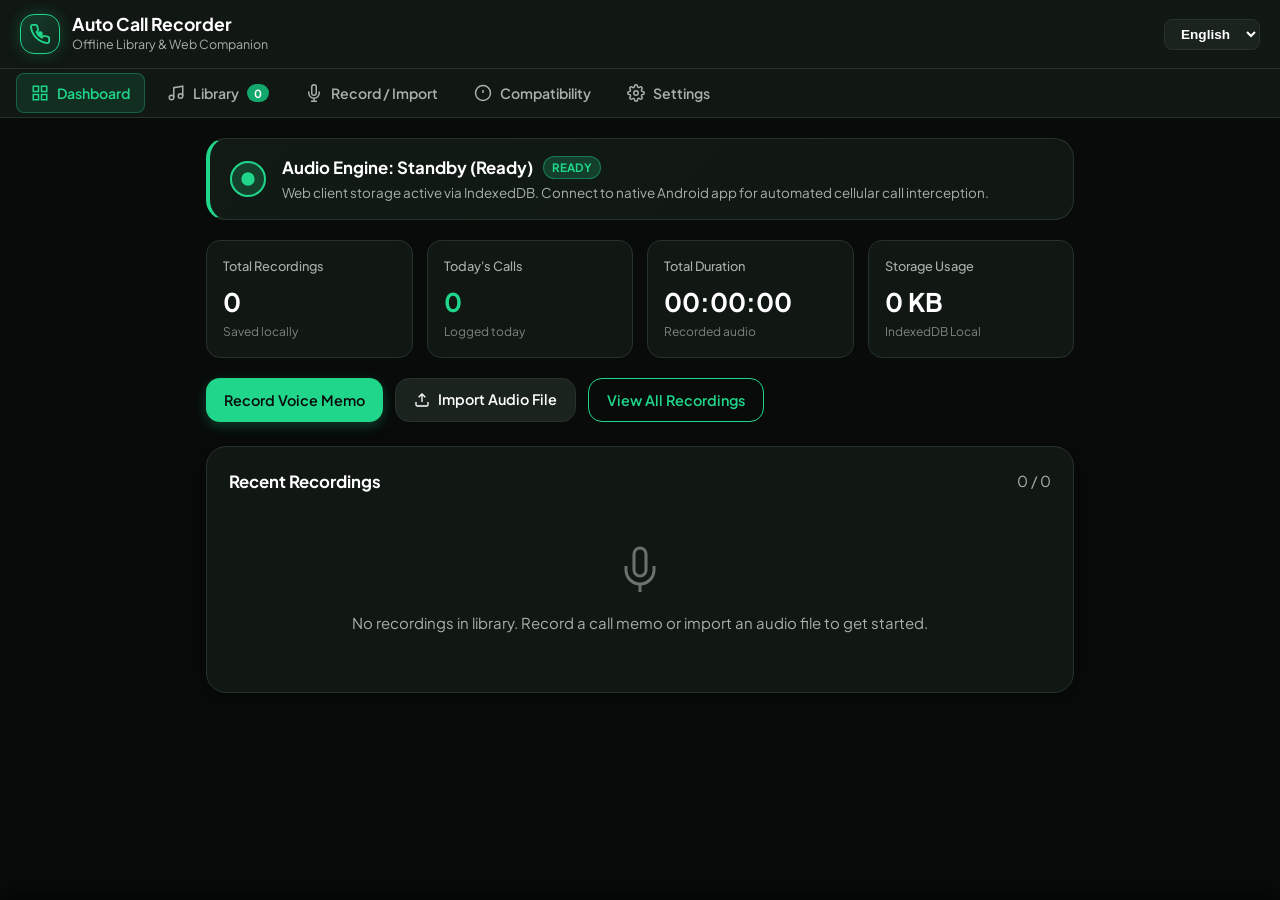
<file: index.html>
<!DOCTYPE html>
<html lang="en">
<head>
  <meta charset="UTF-8">
  <meta name="viewport" content="width=device-width, initial-scale=1.0">
  <title>Auto Call Recorder &amp; Offline Library</title>
  <meta name="description" content="Privacy-first Auto Call Recorder web companion with offline playback, audio player, IndexedDB storage, and metadata management.">
  <link rel="manifest" href="./manifest.json">
  <meta name="theme-color" content="#080B0A">
  <meta name="mobile-web-app-capable" content="yes">
  <meta name="apple-mobile-web-app-capable" content="yes">
  <meta name="apple-mobile-web-app-status-bar-style" content="black-translucent">
  <meta name="apple-mobile-web-app-title" content="Call Recorder">
  <link rel="icon" type="image/png" sizes="192x192" href="./icons/icon-192.png">
  <link rel="apple-touch-icon" href="./icons/icon-192.png">
  <link rel="stylesheet" href="style.css">
  <link rel="preconnect" href="https://fonts.googleapis.com">
  <link rel="preconnect" href="https://fonts.gstatic.com" crossorigin>
  <link href="https://fonts.googleapis.com/css2?family=Plus+Jakarta+Sans:wght@400;500;600;700&display=swap" rel="stylesheet">
</head>
<body>

  <!-- Top App Bar -->
  <header class="app-header">
    <div class="header-left">
      <div class="app-logo">
        <svg viewBox="0 0 24 24" width="22" height="22" fill="none" stroke="currentColor" stroke-width="2" stroke-linecap="round" stroke-linejoin="round">
          <path d="M22 16.92v3a2 2 0 0 1-2.18 2 19.79 19.79 0 0 1-8.63-3.07 19.5 19.5 0 0 1-6-6 19.79 19.79 0 0 1-3.07-8.67A2 2 0 0 1 4.11 2h3a2 2 0 0 1 2 1.72 12.84 12.84 0 0 0 .7 2.81 2 2 0 0 1-.45 2.11L8.09 9.91a16 16 0 0 0 6 6l1.27-1.27a2 2 0 0 1 2.11-.45 12.84 12.84 0 0 0 2.81.7A2 2 0 0 1 22 16.92z"></path>
          <circle cx="12" cy="12" r="3" fill="#20D68A" stroke="none"></circle>
        </svg>
      </div>
      <div>
        <h1 class="app-title" data-i18n="app_title">Auto Call Recorder</h1>
        <p class="app-subtitle" data-i18n="app_tagline">Offline Library &amp; Web Companion</p>
      </div>
    </div>
    <div class="header-right">
      <button id="pwaInstallBtn" class="pwa-install-btn" style="display:none;" aria-label="Install Application">
        <svg viewBox="0 0 24 24" width="15" height="15" fill="none" stroke="currentColor" stroke-width="2"><path d="M21 15v4a2 2 0 0 1-2 2H5a2 2 0 0 1-2-2v-4"></path><polyline points="7 10 12 15 17 10"></polyline><line x1="12" y1="15" x2="12" y2="3"></line></svg>
        <span data-i18n="btn_install_pwa">Install</span>
      </button>
      <select id="languageSelect" class="lang-select" aria-label="Select Language">
        <option value="en">English</option>
        <option value="bn">বাংলা</option>
      </select>
    </div>
  </header>

  <!-- Navigation Tabs -->
  <nav class="nav-tabs" role="tablist">
    <button class="nav-tab active" data-tab="dashboard" role="tab" aria-selected="true">
      <svg viewBox="0 0 24 24" width="18" height="18" fill="none" stroke="currentColor" stroke-width="2"><rect x="3" y="3" width="7" height="7"></rect><rect x="14" y="3" width="7" height="7"></rect><rect x="14" y="14" width="7" height="7"></rect><rect x="3" y="14" width="7" height="7"></rect></svg>
      <span data-i18n="nav_dashboard">Dashboard</span>
    </button>
    <button class="nav-tab" data-tab="library" role="tab" aria-selected="false">
      <svg viewBox="0 0 24 24" width="18" height="18" fill="none" stroke="currentColor" stroke-width="2"><path d="M9 18V5l12-2v13"></path><circle cx="6" cy="18" r="3"></circle><circle cx="18" cy="16" r="3"></circle></svg>
      <span data-i18n="nav_library">Library</span>
      <span class="badge" id="libraryCountBadge">0</span>
    </button>
    <button class="nav-tab" data-tab="recorder" role="tab" aria-selected="false">
      <svg viewBox="0 0 24 24" width="18" height="18" fill="none" stroke="currentColor" stroke-width="2"><path d="M12 1a3 3 0 0 0-3 3v8a3 3 0 0 0 6 0V4a3 3 0 0 0-3-3z"></path><path d="M19 10v2a7 7 0 0 1-14 0v-2"></path><line x1="12" y1="19" x2="12" y2="23"></line><line x1="8" y1="23" x2="16" y2="23"></line></svg>
      <span data-i18n="nav_record">Record / Import</span>
    </button>
    <button class="nav-tab" data-tab="diagnostics" role="tab" aria-selected="false">
      <svg viewBox="0 0 24 24" width="18" height="18" fill="none" stroke="currentColor" stroke-width="2"><circle cx="12" cy="12" r="10"></circle><line x1="12" y1="8" x2="12" y2="12"></line><line x1="12" y1="16" x2="12.01" y2="16"></line></svg>
      <span data-i18n="nav_diagnostics">Compatibility</span>
    </button>
    <button class="nav-tab" data-tab="settings" role="tab" aria-selected="false">
      <svg viewBox="0 0 24 24" width="18" height="18" fill="none" stroke="currentColor" stroke-width="2"><circle cx="12" cy="12" r="3"></circle><path d="M19.4 15a1.65 1.65 0 0 0 .33 1.82l.06.06a2 2 0 0 1 0 2.83 2 2 0 0 1-2.83 0l-.06-.06a1.65 1.65 0 0 0-1.82-.33 1.65 1.65 0 0 0-1 1.51V21a2 2 0 0 1-2 2 2 2 0 0 1-2-2v-.09A1.65 1.65 0 0 0 9 19.4a1.65 1.65 0 0 0-1.82.33l-.06.06a2 2 0 0 1-2.83 0 2 2 0 0 1 0-2.83l.06-.06a1.65 1.65 0 0 0 .33-1.82 1.65 1.65 0 0 0-1.51-1H3a2 2 0 0 1-2-2 2 2 0 0 1 2-2h.09A1.65 1.65 0 0 0 4.6 9a1.65 1.65 0 0 0-.33-1.82l-.06-.06a2 2 0 0 1 0-2.83 2 2 0 0 1 2.83 0l.06.06a1.65 1.65 0 0 0 1.82.33H9a1.65 1.65 0 0 0 1-1.51V3a2 2 0 0 1 2-2 2 2 0 0 1 2 2v.09a1.65 1.65 0 0 0 1 1.51 1.65 1.65 0 0 0 1.82-.33l.06-.06a2 2 0 0 1 2.83 0 2 2 0 0 1 0 2.83l-.06.06a1.65 1.65 0 0 0-.33 1.82V9a1.65 1.65 0 0 0 1.51 1H21a2 2 0 0 1 2 2 2 2 0 0 1-2 2h-.09a1.65 1.65 0 0 0-1.51 1z"></path></svg>
      <span data-i18n="nav_settings">Settings</span>
    </button>
  </nav>

  <main class="main-container">
    <!-- DASHBOARD VIEW -->
    <section id="view-dashboard" class="tab-view active">
      <!-- Status Banner -->
      <div class="status-card" id="statusCard">
        <div class="status-icon-wrap ready" id="statusIcon">
          <div class="pulse-ring"></div>
          <svg viewBox="0 0 24 24" width="20" height="20" fill="currentColor"><circle cx="12" cy="12" r="8"></circle></svg>
        </div>
        <div class="status-content">
          <div class="status-title-row">
            <h2 id="statusTitle" data-i18n="status_ready_title">Audio Engine: Standby (Ready)</h2>
            <span class="status-badge-ready" id="statusBadge" data-i18n="badge_ready">Ready</span>
          </div>
          <p id="statusDesc" data-i18n="status_ready_desc">Web client storage active via IndexedDB. Connect to native Android app for automated cellular call interception.</p>
        </div>
      </div>

      <!-- Quick Metrics Grid -->
      <div class="stats-grid">
        <div class="stat-card">
          <div class="stat-label" data-i18n="stat_total">Total Recordings</div>
          <div class="stat-value" id="statTotalCount">0</div>
          <div class="stat-sub" data-i18n="stat_total_sub">Saved locally</div>
        </div>
        <div class="stat-card">
          <div class="stat-label" data-i18n="stat_today">Today's Calls</div>
          <div class="stat-value text-accent" id="statTodayCount">0</div>
          <div class="stat-sub" data-i18n="stat_today_sub">Logged today</div>
        </div>
        <div class="stat-card">
          <div class="stat-label" data-i18n="stat_duration">Total Duration</div>
          <div class="stat-value" id="statTotalDuration">00:00:00</div>
          <div class="stat-sub" data-i18n="stat_duration_sub">Recorded audio</div>
        </div>
        <div class="stat-card">
          <div class="stat-label" data-i18n="stat_storage">Storage Usage</div>
          <div class="stat-value" id="statStorageUsed">0 KB</div>
          <div class="stat-sub" id="statStorageQuota">IndexedDB Local</div>
        </div>
      </div>

      <!-- Quick Actions -->
      <div class="quick-actions-bar">
        <button class="btn btn-primary" id="btnQuickRecord" data-i18n="btn_quick_record">
          <svg viewBox="0 0 24 24" width="16" height="16" fill="currentColor"><circle cx="12" cy="12" r="6"></circle></svg>
          Record Voice Memo
        </button>
        <label class="btn btn-secondary" for="importFileInput">
          <svg viewBox="0 0 24 24" width="16" height="16" fill="none" stroke="currentColor" stroke-width="2"><path d="M21 15v4a2 2 0 0 1-2 2H5a2 2 0 0 1-2-2v-4"></path><polyline points="17 8 12 3 7 8"></polyline><line x1="12" y1="3" x2="12" y2="15"></line></svg>
          <span data-i18n="btn_import_audio">Import Audio File</span>
          <input type="file" id="importFileInput" accept="audio/*,.mp3,.m4a,.wav,.amr,.aac,.ogg" style="display: none;">
        </label>
        <button class="btn btn-outline" id="btnGoLibrary" data-i18n="btn_view_library">
          View All Recordings
        </button>
      </div>

      <!-- Recent Recordings Card -->
      <div class="card recent-card">
        <div class="card-header">
          <h3 data-i18n="recent_title">Recent Recordings</h3>
          <span class="text-muted" id="recentCountText">0 items</span>
        </div>
        <div class="recent-list" id="recentRecordingsList">
          <div class="empty-state">
            <svg viewBox="0 0 24 24" width="48" height="48" fill="none" stroke="#A8B0AA" stroke-width="1.5"><path d="M12 1a3 3 0 0 0-3 3v8a3 3 0 0 0 6 0V4a3 3 0 0 0-3-3z"></path><path d="M19 10v2a7 7 0 0 1-14 0v-2"></path><line x1="12" y1="19" x2="12" y2="23"></line></svg>
            <p data-i18n="empty_recordings_msg">No recordings in library. Record a call memo or import an audio file to get started.</p>
          </div>
        </div>
      </div>
    </section>

    <!-- LIBRARY VIEW -->
    <section id="view-library" class="tab-view">
      <div class="library-controls">
        <div class="search-input-wrap">
          <svg viewBox="0 0 24 24" width="18" height="18" fill="none" stroke="currentColor" stroke-width="2"><circle cx="11" cy="11" r="8"></circle><line x1="21" y1="21" x2="16.65" y2="16.65"></line></svg>
          <input type="text" id="searchInput" placeholder="Search by contact, phone number, note..." data-i18n-ph="search_placeholder">
          <button id="clearSearchBtn" class="btn-icon" style="display:none;">&times;</button>
        </div>

        <div class="filter-chips" role="radiogroup">
          <button class="chip active" data-filter="all" data-i18n="filter_all">All</button>
          <button class="chip" data-filter="incoming" data-i18n="filter_incoming">Incoming</button>
          <button class="chip" data-filter="outgoing" data-i18n="filter_outgoing">Outgoing</button>
          <button class="chip" data-filter="memo" data-i18n="filter_memo">Memos</button>
          <button class="chip" data-filter="imported" data-i18n="filter_imported">Imported</button>
          <button class="chip" data-filter="starred" data-i18n="filter_starred">★ Starred</button>
        </div>

        <div class="sort-bar">
          <span class="text-muted" id="resultsCount">0 recordings</span>
          <div class="sort-select-wrap">
            <label for="sortSelect" class="text-muted" data-i18n="sort_by">Sort:</label>
            <select id="sortSelect">
              <option value="newest" data-i18n="sort_newest">Newest First</option>
              <option value="oldest" data-i18n="sort_oldest">Oldest First</option>
              <option value="duration" data-i18n="sort_longest">Longest First</option>
              <option value="size" data-i18n="sort_largest">Largest First</option>
            </select>
          </div>
        </div>
      </div>

      <div class="recordings-list" id="recordingsList">
        <!-- Rendered via JS -->
      </div>
    </section>

    <!-- RECORDER / IMPORT VIEW -->
    <section id="view-recorder" class="tab-view">
      <div class="card recorder-card">
        <h2 data-i18n="recorder_tool_title">Voice &amp; Call Memo Recorder</h2>
        <p class="text-muted" data-i18n="recorder_tool_desc">Record a voice memo, conversation note, or microphone audio directly into your offline library using the browser Web Audio API.</p>

        <!-- Live Visualizer Canvas -->
        <div class="visualizer-container">
          <canvas id="visualizerCanvas" width="600" height="120"></canvas>
          <div class="record-time-display" id="recordTimer">00:00.0</div>
        </div>

        <!-- Recording Details Form -->
        <div class="form-row">
          <div class="form-group">
            <label for="recordContactName" data-i18n="label_contact_name">Contact / Title</label>
            <input type="text" id="recordContactName" placeholder="e.g. John Doe / Support Call" data-i18n-ph="ph_contact">
          </div>
          <div class="form-group">
            <label for="recordPhoneNumber" data-i18n="label_phone_number">Phone Number (Optional)</label>
            <input type="tel" id="recordPhoneNumber" placeholder="+1 555-0199" data-i18n-ph="ph_phone">
          </div>
          <div class="form-group">
            <label for="recordCallType" data-i18n="label_call_type">Type</label>
            <select id="recordCallType">
              <option value="incoming" data-i18n="opt_incoming">Incoming Call</option>
              <option value="outgoing" data-i18n="opt_outgoing">Outgoing Call</option>
              <option value="memo" selected data-i18n="opt_memo">Voice Memo / Note</option>
            </select>
          </div>
        </div>

        <div class="recorder-actions">
          <button class="btn btn-record" id="btnRecordStart">
            <span class="record-dot"></span>
            <span id="recordBtnText" data-i18n="btn_start_record">Start Recording</span>
          </button>
          <button class="btn btn-secondary" id="btnRecordPause" disabled data-i18n="btn_pause">Pause</button>
          <button class="btn btn-danger" id="btnRecordCancel" disabled data-i18n="btn_cancel">Cancel</button>
        </div>
      </div>

      <!-- File Import Section -->
      <div class="card import-card">
        <h3 data-i18n="import_section_title">Import External Audio / System Call Recording</h3>
        <p class="text-muted" data-i18n="import_section_desc">Have recordings from Samsung, Xiaomi, or a third-party dialer? Import them into your offline IndexedDB library for instant playback, search, and categorization.</p>

        <div class="drop-zone" id="dropZone">
          <svg viewBox="0 0 24 24" width="40" height="40" fill="none" stroke="#20D68A" stroke-width="2"><path d="M21 15v4a2 2 0 0 1-2 2H5a2 2 0 0 1-2-2v-4"></path><polyline points="17 8 12 3 7 8"></polyline><line x1="12" y1="3" x2="12" y2="15"></line></svg>
          <p><strong data-i18n="drop_title">Click or drag audio file here</strong></p>
          <span class="text-muted" data-i18n="drop_support">Supports MP3, M4A, AAC, WAV, AMR, OGG</span>
          <input type="file" id="dropFileInput" accept="audio/*,.mp3,.m4a,.wav,.amr,.aac,.ogg" style="display:none;">
        </div>
      </div>
    </section>

    <!-- COMPATIBILITY / DIAGNOSTICS VIEW -->
    <section id="view-diagnostics" class="tab-view">
      <div class="card">
        <h2 data-i18n="compat_title">Android &amp; Browser Compatibility Engine</h2>
        <p class="text-muted" data-i18n="compat_subtitle">Transparent diagnostic report explaining audio source constraints and legal privacy standards.</p>

        <div class="diag-table">
          <div class="diag-row">
            <div class="diag-col-name">
              <strong data-i18n="diag_platform">Active Platform</strong>
              <small class="text-muted" data-i18n="diag_platform_sub">Environment detection</small>
            </div>
            <div class="diag-col-val" id="diagPlatformText">Web Browser (IndexedDB Storage)</div>
          </div>
          <div class="diag-row">
            <div class="diag-col-name">
              <strong data-i18n="diag_cellular">Direct 2-Way Cellular Audio</strong>
              <small class="text-muted" data-i18n="diag_cellular_sub">Google Android 9/10+ Security Sandbox</small>
            </div>
            <div class="diag-col-val text-warning" data-i18n="diag_cellular_val">Restricted by Android OS</div>
          </div>
          <div class="diag-row">
            <div class="diag-col-name">
              <strong data-i18n="diag_voice_comm">Voice Communication AudioSource</strong>
              <small class="text-muted" data-i18n="diag_voice_comm_sub">Hardware acoustic echo cancelled source</small>
            </div>
            <div class="diag-col-val text-accent" data-i18n="diag_voice_comm_val">Supported (Native App)</div>
          </div>
          <div class="diag-row">
            <div class="diag-col-name">
              <strong data-i18n="diag_speaker">Speakerphone 2-Way Recording</strong>
              <small class="text-muted" data-i18n="diag_speaker_sub">Acoustic capture of remote + local caller</small>
            </div>
            <div class="diag-col-val text-accent" data-i18n="diag_speaker_val">Supported (100% Reliable)</div>
          </div>
          <div class="diag-row">
            <div class="diag-col-name">
              <strong data-i18n="diag_privacy">Privacy Indicators &amp; Notification</strong>
              <small class="text-muted" data-i18n="diag_privacy_sub">Android 12+ green mic pill &amp; foreground status</small>
            </div>
            <div class="diag-col-val text-accent" data-i18n="diag_privacy_val">Strictly Compliant</div>
          </div>
        </div>

        <div class="info-box">
          <h4 data-i18n="why_notice_title">Why doesn't any third-party app record direct cellular audio on modern Android?</h4>
          <p data-i18n="why_notice_p1">Starting with Android 9 (Pie) and finalized in Android 10, Google removed the permission for third-party applications to tap into raw cellular call audio (VOICE_CALL). In 2022, Google further restricted the Accessibility API to prevent apps from covertly bypassing this security barrier.</p>
          <p data-i18n="why_notice_p2"><strong>Our Ethical &amp; Supported Approach:</strong> We utilize Android's authorized <code>AudioSource.VOICE_COMMUNICATION</code> and <code>AudioSource.MIC</code> with telephony state monitoring. Turning on speakerphone during calls allows capturing both voices cleanly without exploiting system vulnerabilities or violating privacy laws.</p>
        </div>
      </div>
    </section>

    <!-- SETTINGS VIEW -->
    <section id="view-settings" class="tab-view">
      <div class="card">
        <h2 data-i18n="settings_preferences_title">Application Preferences</h2>

        <div class="settings-group">
          <h4 data-i18n="settings_lang_title">Language / ভাষা</h4>
          <div class="settings-item">
            <div>
              <strong data-i18n="settings_lang_label">Interface Language</strong>
              <p class="text-muted" data-i18n="settings_lang_desc">Switch all application text between English and Bengali</p>
            </div>
            <select id="settingsLanguageSelect">
              <option value="en">English</option>
              <option value="bn">বাংলা (Bengali)</option>
            </select>
          </div>
        </div>

        <div class="settings-group">
          <h4 data-i18n="settings_storage_title">Storage &amp; Backup</h4>
          <div class="settings-item">
            <div>
              <strong data-i18n="settings_storage_mode">Storage Engine</strong>
              <p class="text-muted" data-i18n="settings_storage_desc">Offline IndexedDB (Web) / Scoped Storage Recordings (Android)</p>
            </div>
            <span class="badge" data-i18n="badge_local_only">100% Local</span>
          </div>

          <div class="settings-item">
            <div>
              <strong data-i18n="settings_export_backup">Export Recordings (JSON &amp; Metadata)</strong>
              <p class="text-muted" data-i18n="settings_export_desc">Download a backup file containing all recording entries</p>
            </div>
            <button class="btn btn-secondary" id="btnExportJson" data-i18n="btn_export">Export Backup</button>
          </div>

          <div class="settings-item">
            <div>
              <strong data-i18n="settings_clear_all">Clear All Local Recordings</strong>
              <p class="text-muted" data-i18n="settings_clear_desc">Permanently remove all audio files stored in this browser's IndexedDB</p>
            </div>
            <button class="btn btn-danger" id="btnClearDatabase" data-i18n="btn_clear_db">Clear Data</button>
          </div>
        </div>

        <div class="settings-group">
          <h4 data-i18n="settings_privacy_title">Privacy &amp; Security</h4>
          <p class="text-muted" data-i18n="privacy_desc">This application has NO server, NO tracking, and NO cloud upload. All audio recordings remain strictly on your physical device. We never sell, transmit, or inspect your personal call logs.</p>
        </div>
      </div>
    </section>
  </main>

  <!-- Persistent Bottom Audio Player Bar -->
  <div class="audio-player-bar" id="audioPlayerBar">
    <div class="player-info">
      <div class="player-avatar" id="playerAvatar">
        <svg viewBox="0 0 24 24" width="18" height="18" fill="none" stroke="currentColor" stroke-width="2"><path d="M22 16.92v3a2 2 0 0 1-2.18 2 19.79 19.79 0 0 1-8.63-3.07 19.5 19.5 0 0 1-6-6 19.79 19.79 0 0 1-3.07-8.67A2 2 0 0 1 4.11 2h3a2 2 0 0 1 2 1.72 12.84 12.84 0 0 0 .7 2.81 2 2 0 0 1-.45 2.11L8.09 9.91a16 16 0 0 0 6 6l1.27-1.27a2 2 0 0 1 2.11-.45 12.84 12.84 0 0 0 2.81.7A2 2 0 0 1 22 16.92z"></path></svg>
      </div>
      <div class="player-text">
        <div class="player-title" id="playerTitle">No recording selected</div>
        <div class="player-sub" id="playerSub">--:--</div>
      </div>
    </div>

    <div class="player-controls">
      <button class="player-btn" id="playerBtnRewind" aria-label="Rewind 5 seconds" title="-5s">
        <svg viewBox="0 0 24 24" width="18" height="18" fill="none" stroke="currentColor" stroke-width="2"><path d="M11 19l-9-7 9-7v14z"></path><path d="M22 19l-9-7 9-7v14z"></path></svg>
      </button>
      <button class="player-btn play-main" id="playerBtnPlay" aria-label="Play or Pause">
        <svg id="playIcon" viewBox="0 0 24 24" width="22" height="22" fill="currentColor"><polygon points="5 3 19 12 5 21 5 3"></polygon></svg>
        <svg id="pauseIcon" viewBox="0 0 24 24" width="22" height="22" fill="currentColor" style="display:none;"><rect x="6" y="4" width="4" height="16"></rect><rect x="14" y="4" width="4" height="16"></rect></svg>
      </button>
      <button class="player-btn" id="playerBtnForward" aria-label="Forward 5 seconds" title="+5s">
        <svg viewBox="0 0 24 24" width="18" height="18" fill="none" stroke="currentColor" stroke-width="2"><path d="M13 19l9-7-9-7v14z"></path><path d="M2 19l9-7-9-7v14z"></path></svg>
      </button>
      <button class="player-btn speed-btn" id="playerBtnSpeed" title="Playback speed">1.0x</button>
    </div>

    <div class="player-timeline">
      <span class="time-label" id="playerCurrentTime">00:00</span>
      <input type="range" class="seek-slider" id="playerSeekSlider" min="0" max="100" value="0" step="0.1" aria-label="Audio Timeline">
      <span class="time-label" id="playerTotalTime">00:00</span>
    </div>

    <button class="player-btn close-btn" id="playerBtnClose" aria-label="Close audio player">&times;</button>
  </div>

  <!-- Rename Modal -->
  <div class="modal" id="renameModal">
    <div class="modal-card">
      <h3 data-i18n="modal_rename_title">Rename Recording</h3>
      <input type="text" id="renameInput" class="modal-input" placeholder="Enter title or contact note...">
      <div class="modal-actions">
        <button class="btn btn-secondary" id="btnCancelRename" data-i18n="btn_cancel">Cancel</button>
        <button class="btn btn-primary" id="btnSaveRename" data-i18n="btn_save">Save</button>
      </div>
    </div>
  </div>

  <!-- Native Audio Element -->
  <audio id="nativeAudio"></audio>

  <script src="app.js"></script>
</body>
</html>
</file>
<file: style.css>
/* Auto Call Recorder - Premium Dark Theme */
:root {
  --bg-main: #080B0A;
  --bg-card: #111713;
  --bg-card-hover: #16201a;
  --bg-surface: #1A231D;
  --border-color: #26332A;
  --accent-primary: #20D68A;
  --accent-secondary: #12A76B;
  --accent-glow: rgba(32, 214, 138, 0.25);
  --text-main: #FFFFFF;
  --text-secondary: #A8B0AA;
  --text-muted: #7A857D;
  --warning: #F4C542;
  --error: #F05D5E;
  --radius-sm: 8px;
  --radius-md: 14px;
  --radius-lg: 20px;
  --radius-full: 9999px;
  --font-family: 'Plus Jakarta Sans', -apple-system, BlinkMacSystemFont, "Segoe UI", Roboto, sans-serif;
}

* {
  box-sizing: border-box;
  margin: 0;
  padding: 0;
}

body {
  background-color: var(--bg-main);
  color: var(--text-main);
  font-family: var(--font-family);
  font-size: 15px;
  line-height: 1.5;
  min-height: 100vh;
  display: flex;
  flex-direction: column;
  padding-bottom: 90px;
  -webkit-font-smoothing: antialiased;
}

/* Header */
.app-header {
  background-color: var(--bg-card);
  border-bottom: 1px solid var(--border-color);
  padding: 14px 20px;
  display: flex;
  justify-content: space-between;
  align-items: center;
  position: sticky;
  top: 0;
  z-index: 50;
}

.header-left {
  display: flex;
  align-items: center;
  gap: 12px;
}

.app-logo {
  width: 40px;
  height: 40px;
  border-radius: var(--radius-md);
  background: linear-gradient(135deg, rgba(32, 214, 138, 0.2), rgba(18, 167, 107, 0.1));
  border: 1px solid var(--accent-primary);
  display: flex;
  align-items: center;
  justify-content: center;
  color: var(--accent-primary);
  box-shadow: 0 0 15px var(--accent-glow);
}

.app-title {
  font-size: 1.1rem;
  font-weight: 700;
  color: var(--text-main);
  line-height: 1.2;
}

.app-subtitle {
  font-size: 0.78rem;
  color: var(--text-secondary);
}

.header-right {
  display: flex;
  align-items: center;
  gap: 8px;
}

.pwa-install-btn {
  background-color: var(--accent-primary);
  color: #080B0A;
  border: none;
  border-radius: var(--radius-sm);
  padding: 6px 12px;
  font-family: inherit;
  font-size: 0.85rem;
  font-weight: 700;
  display: inline-flex;
  align-items: center;
  gap: 6px;
  cursor: pointer;
  box-shadow: 0 0 10px var(--accent-glow);
  transition: all 0.2s;
}

.pwa-install-btn:hover {
  background-color: #27ea98;
  transform: translateY(-1px);
}

.lang-select {
  background-color: var(--bg-surface);
  color: var(--text-main);
  border: 1px solid var(--border-color);
  border-radius: var(--radius-sm);
  padding: 6px 12px;
  font-size: 0.85rem;
  font-weight: 600;
  cursor: pointer;
  outline: none;
  transition: border-color 0.2s;
}

.lang-select:focus {
  border-color: var(--accent-primary);
}

/* Navigation Tabs */
.nav-tabs {
  display: flex;
  background-color: var(--bg-card);
  border-bottom: 1px solid var(--border-color);
  padding: 4px 16px;
  gap: 8px;
  overflow-x: auto;
  scrollbar-width: none;
}

.nav-tabs::-webkit-scrollbar {
  display: none;
}

.nav-tab {
  background: none;
  border: none;
  color: var(--text-secondary);
  padding: 10px 14px;
  border-radius: var(--radius-sm);
  font-family: inherit;
  font-size: 0.88rem;
  font-weight: 600;
  display: flex;
  align-items: center;
  gap: 8px;
  cursor: pointer;
  white-space: nowrap;
  transition: all 0.2s;
}

.nav-tab:hover {
  color: var(--text-main);
  background-color: var(--bg-surface);
}

.nav-tab.active {
  color: var(--accent-primary);
  background-color: rgba(32, 214, 138, 0.12);
  border: 1px solid rgba(32, 214, 138, 0.3);
}

.badge {
  background-color: var(--accent-secondary);
  color: var(--text-main);
  font-size: 0.7rem;
  font-weight: 700;
  padding: 2px 7px;
  border-radius: var(--radius-full);
}

/* Main Container */
.main-container {
  max-width: 900px;
  width: 100%;
  margin: 0 auto;
  padding: 20px 16px;
  flex: 1;
}

.tab-view {
  display: none;
  animation: fadeIn 0.25s ease-in-out;
}

.tab-view.active {
  display: block;
}

@keyframes fadeIn {
  from { opacity: 0; transform: translateY(6px); }
  to { opacity: 1; transform: translateY(0); }
}

/* Cards & Components */
.card {
  background-color: var(--bg-card);
  border: 1px solid var(--border-color);
  border-radius: var(--radius-lg);
  padding: 22px;
  margin-bottom: 20px;
  box-shadow: 0 4px 20px rgba(0, 0, 0, 0.4);
}

/* Status Banner */
.status-card {
  background: linear-gradient(135deg, #111a14 0%, var(--bg-card) 100%);
  border: 1px solid var(--border-color);
  border-left: 4px solid var(--accent-primary);
  border-radius: var(--radius-lg);
  padding: 16px 20px;
  display: flex;
  align-items: center;
  gap: 16px;
  margin-bottom: 20px;
}

.status-icon-wrap {
  position: relative;
  width: 36px;
  height: 36px;
  border-radius: var(--radius-full);
  display: flex;
  align-items: center;
  justify-content: center;
}

.status-icon-wrap.ready {
  background-color: rgba(32, 214, 138, 0.2);
  color: var(--accent-primary);
}

.status-icon-wrap.recording {
  background-color: rgba(240, 93, 94, 0.2);
  color: var(--error);
}

.pulse-ring {
  position: absolute;
  width: 100%;
  height: 100%;
  border-radius: inherit;
  border: 2px solid currentColor;
  animation: pulse 2s infinite ease-out;
}

@keyframes pulse {
  0% { transform: scale(1); opacity: 0.8; }
  100% { transform: scale(1.6); opacity: 0; }
}

.status-title-row {
  display: flex;
  align-items: center;
  gap: 10px;
}

.status-title-row h2 {
  font-size: 1.05rem;
  font-weight: 700;
}

.status-badge-ready {
  font-size: 0.72rem;
  font-weight: 700;
  text-transform: uppercase;
  background-color: rgba(32, 214, 138, 0.2);
  color: var(--accent-primary);
  padding: 2px 8px;
  border-radius: var(--radius-full);
  border: 1px solid rgba(32, 214, 138, 0.4);
}

.status-content p {
  color: var(--text-secondary);
  font-size: 0.84rem;
  margin-top: 3px;
}

/* Stats Grid */
.stats-grid {
  display: grid;
  grid-template-columns: repeat(auto-fit, minmax(180px, 1fr));
  gap: 14px;
  margin-bottom: 20px;
}

.stat-card {
  background-color: var(--bg-card);
  border: 1px solid var(--border-color);
  border-radius: var(--radius-md);
  padding: 16px;
  transition: transform 0.2s, border-color 0.2s;
}

.stat-card:hover {
  border-color: rgba(32, 214, 138, 0.4);
  transform: translateY(-2px);
}

.stat-label {
  font-size: 0.8rem;
  color: var(--text-secondary);
  font-weight: 500;
}

.stat-value {
  font-size: 1.6rem;
  font-weight: 700;
  color: var(--text-main);
  margin: 6px 0 2px 0;
}

.text-accent {
  color: var(--accent-primary);
}

.text-warning {
  color: var(--warning);
}

.stat-sub {
  font-size: 0.75rem;
  color: var(--text-muted);
}

/* Buttons */
.btn {
  display: inline-flex;
  align-items: center;
  justify-content: center;
  gap: 8px;
  font-family: inherit;
  font-size: 0.9rem;
  font-weight: 600;
  padding: 10px 18px;
  border-radius: var(--radius-md);
  border: none;
  cursor: pointer;
  transition: all 0.2s;
  min-height: 44px;
}

.btn-primary {
  background-color: var(--accent-primary);
  color: #080B0A;
  box-shadow: 0 4px 12px var(--accent-glow);
}

.btn-primary:hover {
  background-color: #27ea98;
  transform: translateY(-1px);
}

.btn-secondary {
  background-color: var(--bg-surface);
  color: var(--text-main);
  border: 1px solid var(--border-color);
}

.btn-secondary:hover {
  background-color: var(--border-color);
}

.btn-outline {
  background: transparent;
  color: var(--accent-primary);
  border: 1px solid var(--accent-primary);
}

.btn-outline:hover {
  background: rgba(32, 214, 138, 0.1);
}

.btn-danger {
  background-color: rgba(240, 93, 94, 0.15);
  color: var(--error);
  border: 1px solid rgba(240, 93, 94, 0.3);
}

.btn-danger:hover {
  background-color: var(--error);
  color: #fff;
}

.quick-actions-bar {
  display: flex;
  gap: 12px;
  flex-wrap: wrap;
  margin-bottom: 24px;
}

/* Card Header */
.card-header {
  display: flex;
  justify-content: space-between;
  align-items: center;
  margin-bottom: 16px;
}

.card-header h3 {
  font-size: 1.05rem;
  font-weight: 700;
}

.text-muted {
  color: var(--text-secondary);
}

/* Recordings Library & Search */
.library-controls {
  margin-bottom: 16px;
}

.search-input-wrap {
  position: relative;
  display: flex;
  align-items: center;
  background-color: var(--bg-card);
  border: 1px solid var(--border-color);
  border-radius: var(--radius-md);
  padding: 10px 14px;
  margin-bottom: 14px;
}

.search-input-wrap svg {
  color: var(--text-muted);
  margin-right: 10px;
  flex-shrink: 0;
}

.search-input-wrap input {
  background: none;
  border: none;
  color: var(--text-main);
  font-size: 0.92rem;
  width: 100%;
  outline: none;
}

.filter-chips {
  display: flex;
  gap: 8px;
  overflow-x: auto;
  padding-bottom: 8px;
  scrollbar-width: none;
}

.filter-chips::-webkit-scrollbar {
  display: none;
}

.chip {
  background-color: var(--bg-card);
  border: 1px solid var(--border-color);
  color: var(--text-secondary);
  font-family: inherit;
  font-size: 0.82rem;
  font-weight: 600;
  padding: 6px 14px;
  border-radius: var(--radius-full);
  cursor: pointer;
  white-space: nowrap;
  transition: all 0.2s;
}

.chip.active {
  background-color: var(--accent-primary);
  color: #080B0A;
  border-color: var(--accent-primary);
}

.sort-bar {
  display: flex;
  justify-content: space-between;
  align-items: center;
  margin-top: 10px;
  font-size: 0.85rem;
}

.sort-select-wrap select {
  background: var(--bg-card);
  border: 1px solid var(--border-color);
  color: var(--text-main);
  padding: 4px 8px;
  border-radius: var(--radius-sm);
  outline: none;
}

/* Recording Item Card */
.recording-item {
  background-color: var(--bg-card);
  border: 1px solid var(--border-color);
  border-radius: var(--radius-md);
  padding: 14px 16px;
  margin-bottom: 10px;
  display: flex;
  align-items: center;
  justify-content: space-between;
  gap: 12px;
  transition: background-color 0.2s;
}

.recording-item:hover {
  background-color: var(--bg-card-hover);
}

.rec-main {
  display: flex;
  align-items: center;
  gap: 12px;
  flex: 1;
  min-width: 0;
}

.rec-type-icon {
  width: 38px;
  height: 38px;
  border-radius: var(--radius-full);
  display: flex;
  align-items: center;
  justify-content: center;
  flex-shrink: 0;
}

.rec-type-icon.incoming {
  background: rgba(32, 214, 138, 0.15);
  color: var(--accent-primary);
}

.rec-type-icon.outgoing {
  background: rgba(18, 167, 107, 0.2);
  color: #38ef9e;
}

.rec-type-icon.memo {
  background: rgba(244, 197, 66, 0.15);
  color: var(--warning);
}

.rec-type-icon.imported {
  background: rgba(120, 150, 255, 0.15);
  color: #8da4ff;
}

.rec-details {
  overflow: hidden;
}

.rec-title-row {
  display: flex;
  align-items: center;
  gap: 8px;
}

.rec-title {
  font-weight: 700;
  font-size: 0.95rem;
  color: var(--text-main);
  white-space: nowrap;
  overflow: hidden;
  text-overflow: ellipsis;
}

.rec-meta {
  font-size: 0.78rem;
  color: var(--text-secondary);
  display: flex;
  gap: 8px;
  flex-wrap: wrap;
  margin-top: 2px;
}

.rec-actions {
  display: flex;
  align-items: center;
  gap: 6px;
}

.icon-btn {
  background: none;
  border: none;
  color: var(--text-secondary);
  padding: 8px;
  border-radius: var(--radius-sm);
  cursor: pointer;
  display: flex;
  align-items: center;
  justify-content: center;
  transition: all 0.2s;
  min-width: 36px;
  min-height: 36px;
}

.icon-btn:hover {
  color: var(--text-main);
  background-color: var(--bg-surface);
}

.icon-btn.btn-play-item {
  color: var(--accent-primary);
  background-color: rgba(32, 214, 138, 0.12);
}

.icon-btn.btn-play-item:hover {
  background-color: var(--accent-primary);
  color: #080B0A;
}

.icon-btn.starred {
  color: var(--warning);
}

/* Empty State */
.empty-state {
  text-align: center;
  padding: 36px 16px;
  color: var(--text-secondary);
}

.empty-state svg {
  margin-bottom: 12px;
  opacity: 0.6;
}

/* Visualizer & Recorder View */
.visualizer-container {
  background-color: #060807;
  border: 1px solid var(--border-color);
  border-radius: var(--radius-md);
  padding: 16px;
  margin: 16px 0;
  text-align: center;
  position: relative;
}

#visualizerCanvas {
  width: 100%;
  height: 90px;
  display: block;
}

.record-time-display {
  font-size: 2rem;
  font-weight: 700;
  color: var(--accent-primary);
  letter-spacing: 2px;
  margin-top: 8px;
  font-variant-numeric: tabular-nums;
}

.form-row {
  display: grid;
  grid-template-columns: repeat(auto-fit, minmax(200px, 1fr));
  gap: 14px;
  margin-bottom: 18px;
}

.form-group label {
  display: block;
  font-size: 0.82rem;
  font-weight: 600;
  color: var(--text-secondary);
  margin-bottom: 6px;
}

.form-group input,
.form-group select {
  width: 100%;
  background-color: var(--bg-surface);
  border: 1px solid var(--border-color);
  border-radius: var(--radius-sm);
  color: var(--text-main);
  padding: 10px 12px;
  font-family: inherit;
  font-size: 0.9rem;
  outline: none;
}

.form-group input:focus,
.form-group select:focus {
  border-color: var(--accent-primary);
}

.recorder-actions {
  display: flex;
  gap: 12px;
  justify-content: center;
  flex-wrap: wrap;
  margin-top: 10px;
}

.btn-record {
  background-color: var(--error);
  color: #fff;
  padding: 12px 24px;
  border-radius: var(--radius-full);
  font-weight: 700;
  display: flex;
  align-items: center;
  gap: 10px;
  border: none;
  cursor: pointer;
  box-shadow: 0 4px 15px rgba(240, 93, 94, 0.4);
}

.btn-record.recording {
  animation: pulseButton 1.5s infinite;
}

@keyframes pulseButton {
  0% { transform: scale(1); }
  50% { transform: scale(1.04); }
  100% { transform: scale(1); }
}

.record-dot {
  width: 12px;
  height: 12px;
  background-color: #fff;
  border-radius: var(--radius-full);
}

/* Drop Zone */
.drop-zone {
  border: 2px dashed var(--border-color);
  border-radius: var(--radius-md);
  padding: 30px;
  text-align: center;
  cursor: pointer;
  transition: all 0.2s;
  margin-top: 12px;
}

.drop-zone:hover,
.drop-zone.dragover {
  border-color: var(--accent-primary);
  background-color: rgba(32, 214, 138, 0.05);
}

/* Diagnostics Table */
.diag-table {
  border: 1px solid var(--border-color);
  border-radius: var(--radius-md);
  overflow: hidden;
  margin: 18px 0;
}

.diag-row {
  display: flex;
  justify-content: space-between;
  align-items: center;
  padding: 14px 16px;
  border-bottom: 1px solid var(--border-color);
  background-color: var(--bg-card);
}

.diag-row:last-child {
  border-bottom: none;
}

.diag-col-name strong {
  display: block;
  font-size: 0.92rem;
}

.diag-col-val {
  font-weight: 700;
  font-size: 0.88rem;
  text-align: right;
}

.info-box {
  background-color: var(--bg-surface);
  border: 1px solid var(--border-color);
  border-radius: var(--radius-md);
  padding: 16px;
  margin-top: 16px;
}

.info-box h4 {
  color: var(--warning);
  margin-bottom: 8px;
}

.info-box p {
  font-size: 0.86rem;
  color: var(--text-secondary);
  margin-bottom: 8px;
}

.info-box code {
  background-color: rgba(255, 255, 255, 0.1);
  padding: 2px 6px;
  border-radius: 4px;
  font-size: 0.85em;
  color: var(--accent-primary);
}

/* Settings Items */
.settings-group {
  margin-top: 24px;
  border-bottom: 1px solid var(--border-color);
  padding-bottom: 20px;
}

.settings-group:last-child {
  border-bottom: none;
}

.settings-group h4 {
  font-size: 0.95rem;
  color: var(--accent-primary);
  margin-bottom: 12px;
  text-transform: uppercase;
  letter-spacing: 0.5px;
}

.settings-item {
  display: flex;
  justify-content: space-between;
  align-items: center;
  gap: 16px;
  padding: 12px 0;
}

.settings-item select {
  background-color: var(--bg-surface);
  color: var(--text-main);
  border: 1px solid var(--border-color);
  border-radius: var(--radius-sm);
  padding: 6px 12px;
}

/* Persistent Bottom Audio Player Bar */
.audio-player-bar {
  position: fixed;
  bottom: 0;
  left: 0;
  right: 0;
  background-color: #0d130f;
  border-top: 1px solid var(--border-color);
  padding: 10px 20px;
  display: flex;
  align-items: center;
  gap: 16px;
  z-index: 100;
  box-shadow: 0 -4px 20px rgba(0, 0, 0, 0.6);
  transform: translateY(100%);
  transition: transform 0.3s cubic-bezier(0.16, 1, 0.3, 1);
}

.audio-player-bar.active {
  transform: translateY(0);
}

.player-info {
  display: flex;
  align-items: center;
  gap: 12px;
  min-width: 180px;
  max-width: 250px;
}

.player-avatar {
  width: 36px;
  height: 36px;
  border-radius: var(--radius-full);
  background-color: rgba(32, 214, 138, 0.2);
  color: var(--accent-primary);
  display: flex;
  align-items: center;
  justify-content: center;
  flex-shrink: 0;
}

.player-title {
  font-size: 0.88rem;
  font-weight: 700;
  white-space: nowrap;
  overflow: hidden;
  text-overflow: ellipsis;
}

.player-sub {
  font-size: 0.74rem;
  color: var(--text-secondary);
}

.player-controls {
  display: flex;
  align-items: center;
  gap: 6px;
}

.player-btn {
  background: none;
  border: none;
  color: var(--text-secondary);
  padding: 6px;
  border-radius: var(--radius-sm);
  cursor: pointer;
  display: flex;
  align-items: center;
  justify-content: center;
  transition: all 0.2s;
  min-width: 32px;
  min-height: 32px;
}

.player-btn:hover {
  color: var(--text-main);
  background-color: var(--bg-surface);
}

.player-btn.play-main {
  width: 40px;
  height: 40px;
  border-radius: var(--radius-full);
  background-color: var(--accent-primary);
  color: #080B0A;
}

.player-btn.speed-btn {
  font-size: 0.76rem;
  font-weight: 700;
  border: 1px solid var(--border-color);
  padding: 3px 6px;
}

.player-timeline {
  display: flex;
  align-items: center;
  gap: 10px;
  flex: 1;
}

.time-label {
  font-size: 0.75rem;
  color: var(--text-secondary);
  font-variant-numeric: tabular-nums;
  min-width: 42px;
}

.seek-slider {
  flex: 1;
  accent-color: var(--accent-primary);
  cursor: pointer;
}

.close-btn {
  font-size: 1.4rem;
  color: var(--text-muted);
}

/* Modal */
.modal {
  display: none;
  position: fixed;
  top: 0;
  left: 0;
  right: 0;
  bottom: 0;
  background-color: rgba(0, 0, 0, 0.75);
  backdrop-filter: blur(4px);
  z-index: 200;
  align-items: center;
  justify-content: center;
  padding: 20px;
}

.modal.open {
  display: flex;
}

.modal-card {
  background-color: var(--bg-card);
  border: 1px solid var(--border-color);
  border-radius: var(--radius-lg);
  padding: 24px;
  max-width: 420px;
  width: 100%;
  box-shadow: 0 10px 30px rgba(0, 0, 0, 0.6);
}

.modal-card h3 {
  margin-bottom: 16px;
  font-size: 1.1rem;
}

.modal-input {
  width: 100%;
  background-color: var(--bg-surface);
  border: 1px solid var(--border-color);
  border-radius: var(--radius-sm);
  color: var(--text-main);
  padding: 10px 12px;
  font-size: 0.95rem;
  margin-bottom: 20px;
  outline: none;
}

.modal-input:focus {
  border-color: var(--accent-primary);
}

.modal-actions {
  display: flex;
  justify-content: flex-end;
  gap: 10px;
}

/* Responsive */
@media (max-width: 680px) {
  .app-header {
    padding: 10px 14px;
  }
  .app-title {
    font-size: 0.98rem;
  }
  .stats-grid {
    grid-template-columns: 1fr 1fr;
  }
  .audio-player-bar {
    flex-wrap: wrap;
    padding: 8px 12px;
  }
  .player-info {
    order: 1;
    flex: 1;
  }
  .close-btn {
    order: 2;
  }
  .player-timeline {
    order: 3;
    width: 100%;
    margin-top: 4px;
  }
  .player-controls {
    order: 4;
    width: 100%;
    justify-content: center;
    margin-top: 4px;
  }
}
</file>
